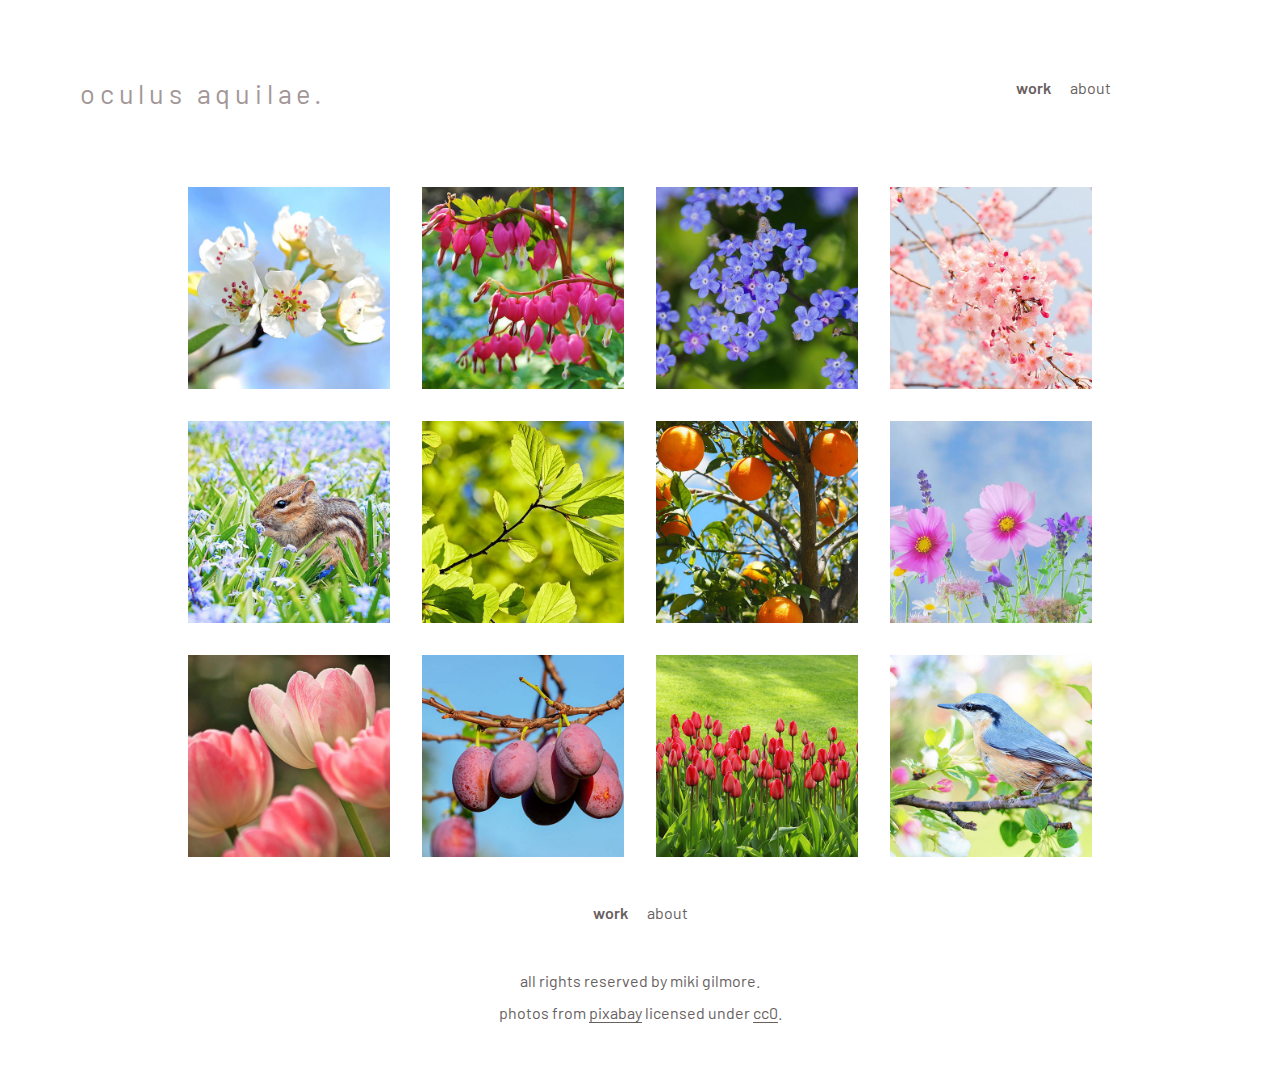
<file: index.html>
<!DOCTYPE html>
<html lang="en">

<head>
    <meta charset="UTF-8">
    <meta name="viewport" content="width=device-width">
    <title>oculus aquilae.</title>
    <link rel="stylesheet" href="css/reset.css">
    <link rel="stylesheet" href="css/floatgrid.css">
    <link rel="stylesheet" href="css/style.css">
    <link rel="stylesheet" href="https://use.fontawesome.com/releases/v5.3.1/css/all.css" integrity="sha384-mzrmE5qonljUremFsqc01SB46JvROS7bZs3IO2EmfFsd15uHvIt+Y8vEf7N7fWAU" crossorigin="anonymous">
    <link rel="icon" type="image/png" href="img/favicon.png">
    <script src="https://code.jquery.com/jquery-3.3.1.js" integrity="sha256-2Kok7MbOyxpgUVvAk/HJ2jigOSYS2auK4Pfzbm7uH60=" crossorigin="anonymous"></script>
    <script src="js/slider.js"></script>
    <script src="js/mobilemenu.js"></script>
</head>

<body>
    <header class="clearfix">
        <h1>Oculus Aquilae.</h1>

        <i class="hamburgericon fas fa-bars fixfloathover"></i>

        <nav class="top">
            <ul>
                <li><a>Work</a></li>
                <li><a href="about.html">About</a></li>
            </ul>

            <ul>
                <li><a href="#"><i class="fab fa-instagram"></i></a></li>
                <li><a href="#"><i class="fab fa-twitter"></i></a></li>
                <li><a href="#"><i class="fab fa-facebook-f"></i></a></li>
            </ul>
        </nav>
    </header>

    <div class="mobilemenu">
        <i class="closebutton fas fa-times fixfloathover"></i>

        <section>
            <h2>menu</h2>
            
            <ul>
                <li><a>Work</a></li>
                <li><a href="about.html">About</a></li>
            </ul>

            <ul>
                <li><a href="#"><i class="fab fa-instagram"></i></a></li>
                <li><a href="#"><i class="fab fa-twitter"></i></a></li>
                <li><a href="#"><i class="fab fa-facebook-f"></i></a></li>
            </ul>
        </section>
    </div>

    <main class="work">
        <!-- Row 1 -->
        <div class="row">
            <!-- Column 1 -->
            <div class="col-3">
                <img src="img/500x500/appleblossoms.jpg" class="thumbnail" alt="Apple blossoms">
            </div>

            <!-- Column 2 -->
            <div class="col-3">
                <img src="img/500x500/bleedinghearts.jpg" class="thumbnail" alt="Bleeding hearts">
            </div>

            <!-- Column 3 -->
            <div class="col-3">
                <img src="img/500x500/blueflowers.jpg" class="thumbnail" alt="Blue flowers">
            </div>

            <!-- Column 4 -->
            <div class="col-3">
                <img src="img/500x500/cherryblossoms.jpg" class="thumbnail" alt="Cherry blossoms">
            </div>
        </div>

        <!-- Row 2 -->
        <div class="row">
            <!-- Column 1 -->
            <div class="col-3">
                <img src="img/500x500/chipmunk.jpg" class="thumbnail" alt="Chipmunk">
            </div>

            <!-- Column 2 -->
            <div class="col-3">
                <img src="img/500x500/leaves.jpg" class="thumbnail" alt="Leaves">
            </div>

            <!-- Column 3 -->
            <div class="col-3">
                <img src="img/500x500/orangetree.jpg" class="thumbnail" alt="Orange tree">
            </div>

            <!-- Column 4 -->
            <div class="col-3">
                <img src="img/500x500/pinkpurpleflowers.jpg" class="thumbnail" alt="Pink and purple flowers">
            </div>
        </div>

        <!-- Row 3 -->
        <div class="row">
            <!-- Column 1 -->
            <div class="col-3">
                <img src="img/500x500/pinktulips.jpg" class="thumbnail" alt="Pink tulips">
            </div>

            <!-- Column 2 -->
            <div class="col-3">
                <img src="img/500x500/plumtree.jpg" class="thumbnail" alt="Plum tree">
            </div>

            <!-- Column 3 -->
            <div class="col-3">
                <img src="img/500x500/redtulips.jpg" class="thumbnail" alt="Red tulips">
            </div>

            <!-- Column 4 -->
            <div class="col-3">
                <img src="img/500x500/springbird.jpg" class="thumbnail" alt="Spring bird">
            </div>
        </div>
    </main>

    <main class="slider clearfix">
        <i class="closebutton fas fa-times fixfloathover clearfix"></i>

        <section>
            <div class="fullsize"></div>

            <ul>
                <li><i class="prevbutton fas fa-angle-left"></i></li>
                <li><i class="nextbutton fas fa-angle-right"></i></li>
            </ul>

            <p class="returntogallery">Return to gallery</p>
        </section>

        <section>
            <h2></h2>

            <h3></h3>

            <p class="description"></p>
        </section>
    </main>

    <footer>
        <nav class="bottom">
            <ul>
                <li><a>Work</a></li>
                <li><a href="about.html">About</a></li>
            </ul>

            <ul>
                <li><a href="https://www.instagram.com/"><i class="fab fa-instagram"></i></a></li>
                <li><a href="https://twitter.com/"><i class="fab fa-twitter"></i></a></li>
                <li><a href="https://www.facebook.com/"><i class="fab fa-facebook-f"></i></a></li>
            </ul>
        </nav>

        <p>All rights reserved by Miki Gilmore.</p>
        <p>Photos from <a href="https://pixabay.com/">Pixabay</a> licensed under <a href="https://creativecommons.org/publicdomain/zero/1.0/">CC0</a>.</p>
    </footer>
    
    <div class="overlay"></div>
</body>

</html>
</file>
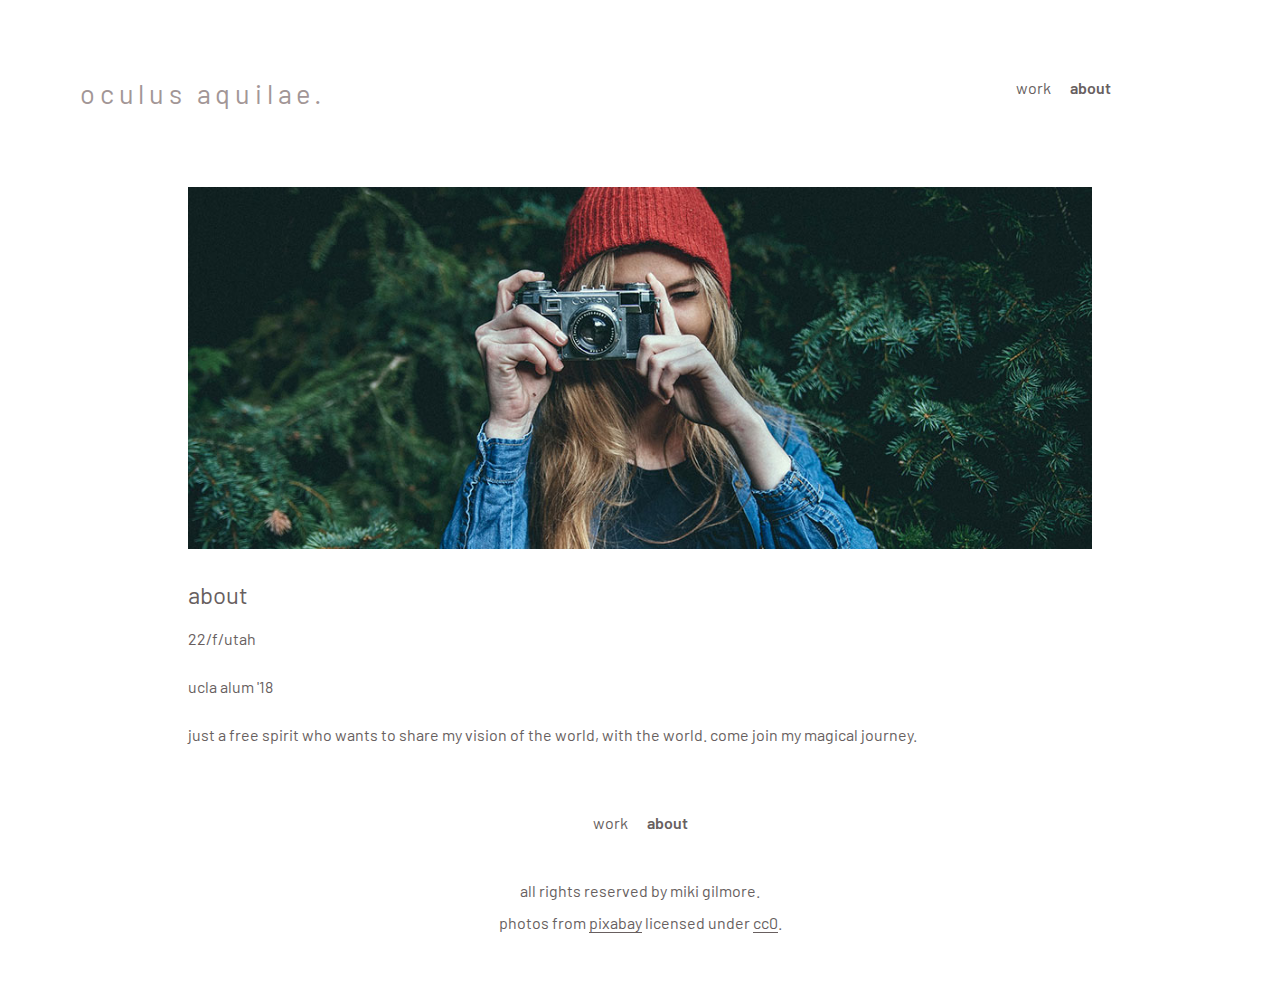
<file: about.html>
<!DOCTYPE html>
<html lang="en">

<head>
    <meta charset="UTF-8">
    <meta name="viewport" content="width=device-width">
    <title>oculus aquilae.</title>
    <link rel="stylesheet" href="css/reset.css">
    <link rel="stylesheet" href="css/style.css">
    <link rel="stylesheet" href="https://use.fontawesome.com/releases/v5.3.1/css/all.css" integrity="sha384-mzrmE5qonljUremFsqc01SB46JvROS7bZs3IO2EmfFsd15uHvIt+Y8vEf7N7fWAU" crossorigin="anonymous">
    <link rel="icon" type="image/png" href="img/favicon.png">
    <script src="https://code.jquery.com/jquery-3.3.1.js" integrity="sha256-2Kok7MbOyxpgUVvAk/HJ2jigOSYS2auK4Pfzbm7uH60=" crossorigin="anonymous"></script>
    <script src="js/mobilemenu.js"></script>
</head>

<body>
    <header class="clearfix">
        <h1><a href="index.html">Oculus Aquilae.</a></h1>

        <i class="hamburgericon fas fa-bars fixfloathover"></i>

        <nav class="top">
            <ul>
                <li><a href="index.html">Work</a></li>
                <li><a>About</a></li>
            </ul>

            <ul>
                <li><a href="#"><i class="fab fa-instagram"></i></a></li>
                <li><a href="#"><i class="fab fa-twitter"></i></a></li>
                <li><a href="#"><i class="fab fa-facebook-f"></i></a></li>
            </ul>
        </nav>
    </header>
    
    <div class="mobilemenu">
        <i class="closebutton fas fa-times fixfloathover"></i>

        <section>
            <h2>menu</h2>
            
            <ul>
                <li><a href="index.html">Work</a></li>
                <li><a>About</a></li>
            </ul>

            <ul>
                <li><a href="#"><i class="fab fa-instagram"></i></a></li>
                <li><a href="#"><i class="fab fa-twitter"></i></a></li>
                <li><a href="#"><i class="fab fa-facebook-f"></i></a></li>
            </ul>
        </section>
    </div>

    <main class="about">
        <img src="img/photographer.jpg" alt="Female photographer">

        <h2>About</h2>
        
        <p>22/f/utah</p> 
        <p>ucla alum '18</p>
        <p>just a free spirit who wants to share my vision of the world, with the world. come join my magical journey.</p>
    </main>

    <footer>
        <nav class="bottom">
            <ul>
                <li><a href="index.html">Work</a></li>
                <li><a>About</a></li>
            </ul>

            <ul>
                <li><a href="https://www.instagram.com/"><i class="fab fa-instagram"></i></a></li>
                <li><a href="https://twitter.com/"><i class="fab fa-twitter"></i></a></li>
                <li><a href="https://www.facebook.com/"><i class="fab fa-facebook-f"></i></a></li>
            </ul>
        </nav>

        <p>All rights reserved by Miki Gilmore.</p>
        <p>Photos from <a href="https://pixabay.com/">Pixabay</a> licensed under <a href="https://creativecommons.org/publicdomain/zero/1.0/">CC0</a>.</p>
    </footer>
    
    <div class="overlay"></div>
</body>

</html>
</file>
<file: css/floatgrid.css>
/* Float grid */

.row {
    margin: 0 auto;
}

.col-3,
.col-4,
.col-6,
.col-12 {
    width: 100%;
    float: left;
    padding: 0 1rem;
    transition: all .8s;
    margin-bottom: 2rem;
}

.row:last-of-type .col-3:nth-last-child(1) {
    margin-bottom: 0;
}

/* Clearfix */

.row::before,
.row::after {
    display: table;
    content: '';
}

.row::after {
    clear: both;
}

/* Media Queries */

@media only screen and (min-width: 600px) {
    .col-3 {
        width: 50%;
    }

    .row:last-of-type .col-3:nth-last-child(2) {
        margin-bottom: 0;
    }
}

@media only screen and (min-width: 950px) {
    .col-3 {
        width: 25%;
    }
    
    .col-4 {
        width: 33.3333333%;
    }
    
    .col-6 {
        width: 50%;
    }
    
    .col-12 {
        width: 100%;
    }

    .row:last-of-type .col-3:nth-last-child(3),
    .row:last-of-type .col-3:nth-last-child(4) {
        margin-bottom: 0;
    }
}
</file>
<file: css/style.css>
@import url('https://fonts.googleapis.com/css?family=Barlow:400,600');

/* General */

body {
    color: #685F5F;
    font-family: 'Barlow', sans-serif;
    text-transform: lowercase;
}

header,
footer {
    padding: 3rem;
}

nav li {
    display: inline-block;
    margin-right: 1rem;
}

nav li:last-of-type {
    margin-right: 0;
}

a,
.fas,
.returntogallery,
.thumbnail {
    transition: all .15s ease;
}

header, h1, .mobilemenu {
    transition: all .6s ease;
}

a:link,
a:visited {
    color: inherit;
    text-decoration: none;
}

a:focus,
a:hover,
.fas:hover,
.returntogallery:hover,
.thumbnail:hover {
    opacity: .7;
}

a:not([href]) {
    cursor: default;
}

.hamburgericon,
.thumbnail,
.returntogallery,
.prevbutton,
.nextbutton,
.closebutton {
    cursor: pointer;
}

h1,
.slider ul,
.mobilemenu h2,
.mobilemenu,
nav ul {
    user-select: none;
}

h2 {
    font-size: 1.5rem;
}

main p {
    line-height: 2;
}

h2,
h3,
main p {
    margin-bottom: 1rem;
}

em {
    font-style: italic;
}

/* Font awesome */

i {
    font-size: 1.5rem;
}

/* Clearfix */

.clearfix:after {
    content: "";
    clear: both;
    display: table;
}

/* Fix for hover not working when floated */

.fixfloathover {
    position: relative;
    z-index: 99;
}

/* Header */

header {
    max-width: 1500px;
    min-width: 320px;
    margin: 0 auto;
}

h1 {
    font-size: 1.15rem;
    float: left;
    letter-spacing: .3rem;
    color: #A29696;
}

h1 a:hover,
h1 a:focus {
    opacity: 1;
}

.hamburgericon {
    float: right;
}

nav.top {
    float: right;
    display: none;
}

nav.top ul {
    display: inline-block;
}

nav.top ul:first-of-type {
    margin-right: 3rem;
}

nav a:not([href]) {
    font-weight: 600;
}

nav a:not([href]):hover {
    opacity: 1;
}

/* Main - General */

main {
    max-width: 1000px;
    min-width: 320px;
    margin: 0 auto;
    padding: 0 3rem;
}

main img {
    max-width: 100%;
}

.about img,
.fullsize {
    margin-bottom: 2rem;
}

/* Main - Work */

.work {
    font-size: 0;
    padding-left: 2rem;
    padding-right: 2rem;
}

/* Main - Slider */

.slider {
    display: none;
    max-width: 1400px;
}

.fullsize {
    width: 100%;
    padding-bottom: 70.92%;
    background-size: cover;
    background-position: center;
    clear: both;
}

.slider ul {
    text-align: center;
    margin-bottom: 1rem;
}

.slider li {
    display: inline-block;
}

.prevbutton {
    margin-right: 4rem;
}

.slider .closebutton {
    float: right;
    margin-bottom: 1rem;
}

.returntogallery {
    display: none;
}

.slider h2,
.slider h3 {
    font-weight: 600;
}

/* Mobile menu */

.mobilemenu {
    height: 100%;
    width: 0;
    position: fixed;
    z-index: 999;
    right: 0;
    top: 0;
    background-color: white;
    overflow-x: hidden;
}

.mobilemenu .closebutton {
    position: absolute;
    top: 50px;
    right: 50px;
}

.mobilemenu section {
    position: relative;
    top: 50px;
    left: 50px;
    width: 100%;
}

.mobilemenu h2 {
    margin-bottom: 3rem;
}

.mobilemenu ul:first-of-type {
    margin-bottom: 3rem;
}

.mobilemenu ul:first-of-type li {
    margin-bottom: 1rem;
}

.mobilemenu ul:last-of-type li {
    display: inline-block;
    margin-right: 1rem;
}

.mobilemenu a:not([href]) {
    font-weight: 600;
}

.mobilemenu a:not([href]):hover {
    opacity: 1;
}

/* Footer */

footer {
    text-align: center;
}

footer p {
    margin-bottom: .5rem;
    line-height: 1.5;
}

footer p:last-of-type {
    margin-bottom: 0;
}

footer p a {
    border-bottom: 1px solid;
}

nav.bottom ul {
    margin-bottom: 1rem;
}

/* Overlay */

.overlay {
    position: fixed;
    display: none;
    width: 100%;
    height: 100%;
    top: 0;
    left: 0;
    right: 0;
    bottom: 0;
    background-color: rgba(104, 95, 95, .2);
    z-index: 1;
}

/* Media Queries */

@media all and (min-width: 375px) {
    h1 {
        font-size: 1.5rem;
    }
}

@media all and (min-width: 650px) {

    /* Have to use before with font awesome for some reason */
    .hamburgericon:before {
        display: none;
    }

    .mobilemenu {
        display: none;
    }

    .overlay {
        display: none !important;
    }

    nav.top {
        display: block;
    }

    header {
        padding: 4rem;
    }

    h1 {
        font-size: 1.7rem;
    }
}

@media all and (min-width: 950px) {
    header {
        padding: 5rem;
    }

    .slider section {
        float: left;
    }

    .slider section:first-of-type {
        width: 60%;
        margin-right: 2rem;
    }

    .slider section:last-of-type {
        width: 30%;
    }

    .slider .closebutton {
        display: none;
    }

    .returntogallery {
        display: block;
        text-align: center;
    }
}
</file>
